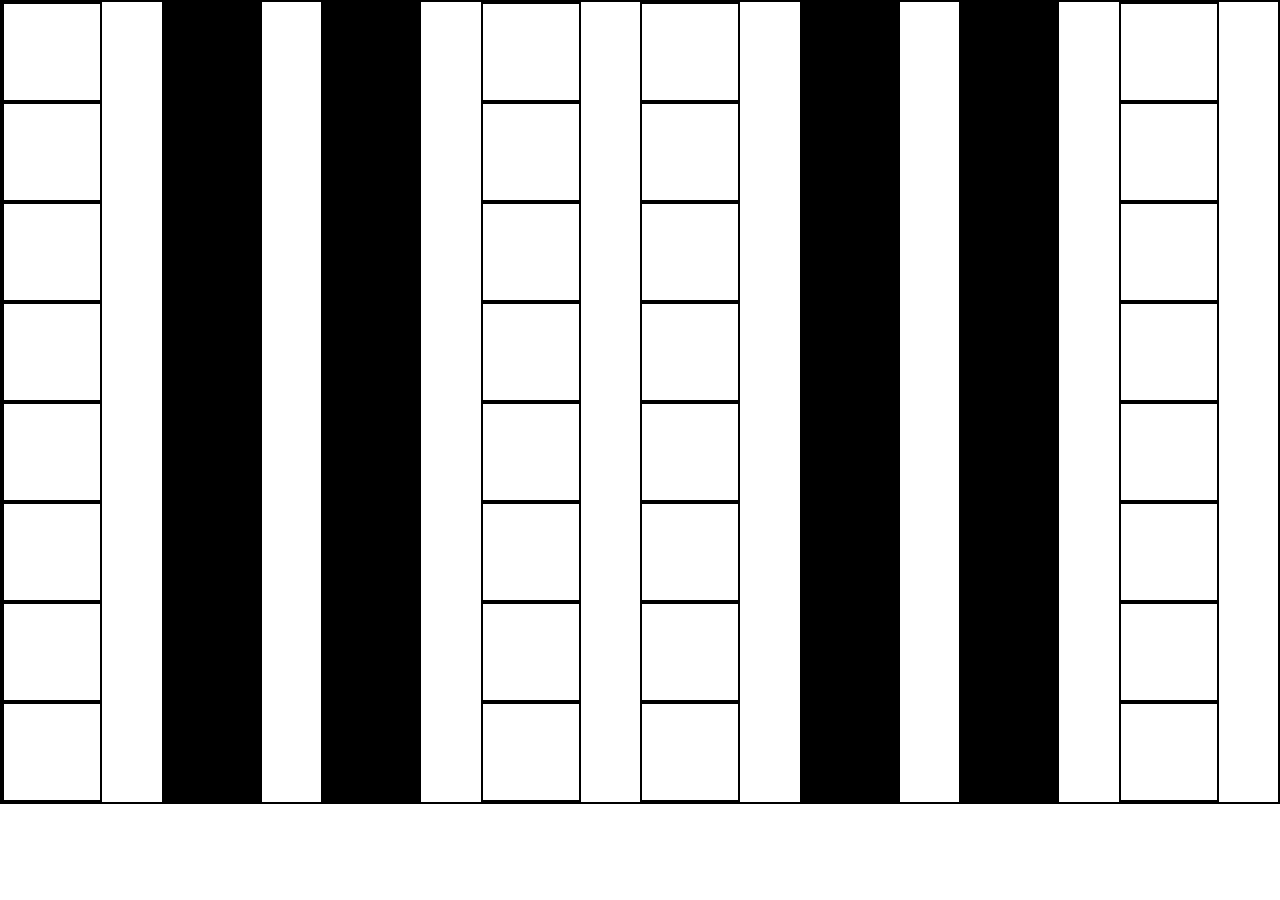
<file: chessboard/index.html>
<!DOCTYPE html>
<html lang="en">
<head>
    <meta charset="UTF-8">
    <meta name="viewport" content="width=device-width, initial-scale=1.0">
    <title>Chess Board</title>
    <link rel="stylesheet" href="style.css">
</head>
<body>

<div id="main">
    <div class="white"></div>
    <div class="black"></div>
    <div class="black"></div>
    <div class="white"></div>
    <div class="white"></div>
    <div class="black"></div>
    <div class="black"></div>
    <div class="white"></div>
    <div class="white"></div>
    <div class="black"></div>
    <div class="black"></div>
    <div class="white"></div>
    <div class="white"></div>
    <div class="black"></div>
    <div class="black"></div>
    <div class="white"></div>
    <div class="white"></div>
    <div class="black"></div>
    <div class="black"></div>
    <div class="white"></div>
    <div class="white"></div>
    <div class="black"></div>
    <div class="black"></div>
    <div class="white"></div>
    <div class="white"></div>
    <div class="black"></div>
    <div class="black"></div>
    <div class="white"></div>
    <div class="white"></div>
    <div class="black"></div>
    <div class="black"></div>
    <div class="white"></div>
    <div class="white"></div>
    <div class="black"></div>
    <div class="black"></div>
    <div class="white"></div>
    <div class="white"></div>
    <div class="black"></div>
    <div class="black"></div>
    <div class="white"></div>
    <div class="white"></div>
    <div class="black"></div>
    <div class="black"></div>
    <div class="white"></div>
    <div class="white"></div>
    <div class="black"></div>
    <div class="black"></div>
    <div class="white"></div>
    <div class="white"></div>
    <div class="black"></div>
    <div class="black"></div>
    <div class="white"></div>
    <div class="white"></div>
    <div class="black"></div>
    <div class="black"></div>
    <div class="white"></div>
    <div class="white"></div>
    <div class="black"></div>
    <div class="black"></div>
    <div class="white"></div>
    <div class="white"></div>
    <div class="black"></div>
    <div class="black"></div>
    <div class="white"></div>
</div>

</body>
</html>
</file>
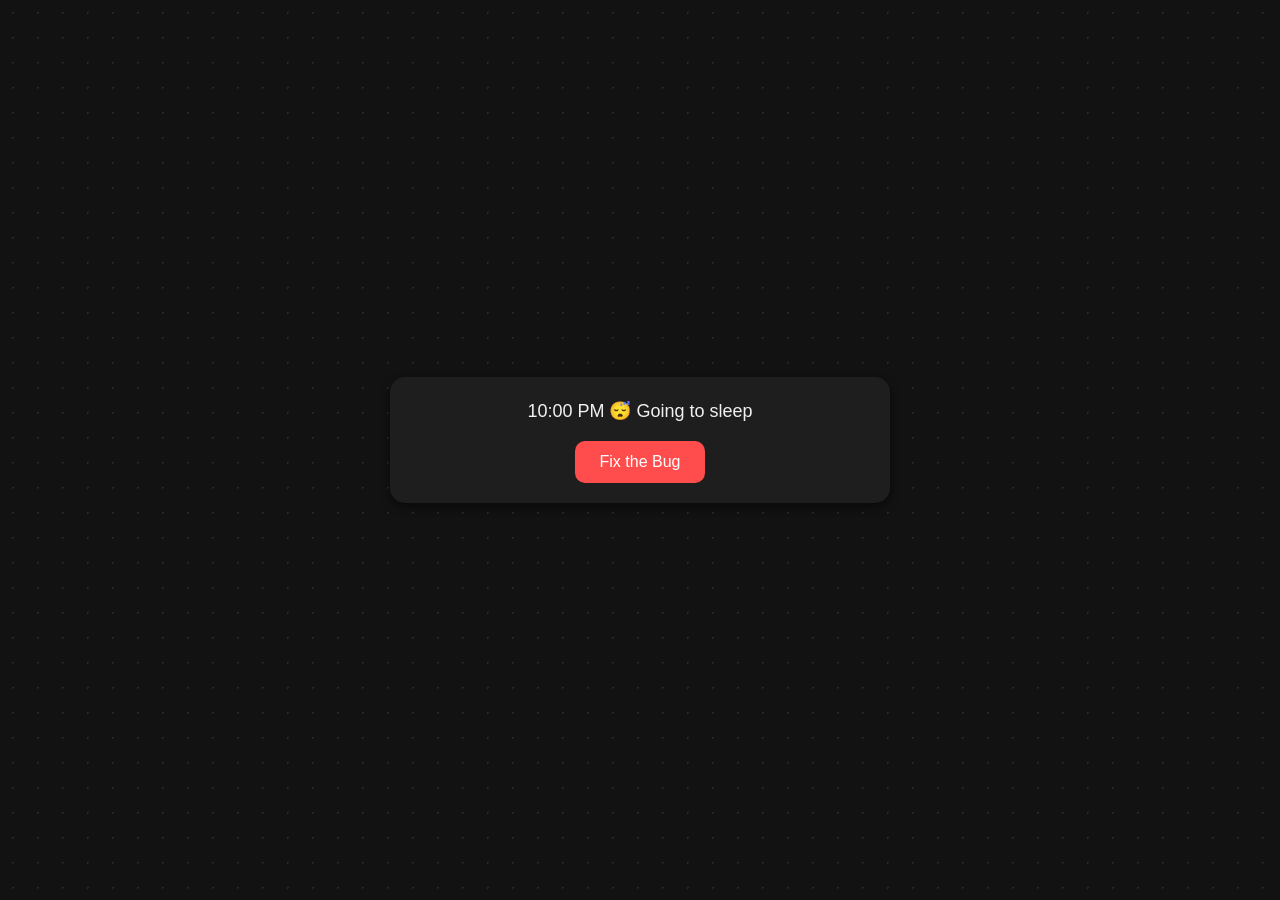
<file: memepage.html>
<!DOCTYPE html>
<html lang="en">
<head>
<meta charset="UTF-8">
<title>I'll Fix One Bug Before Sleeping</title>
<style>

  * {
    margin: 0;
    padding: 0;
    box-sizing: border-box;
  }

  body {
    background-color: #121212;
    color: #f1f1f1;
    font-family: 'Trebuchet MS', sans-serif;
    display: flex;
    justify-content: center;
    align-items: center;
    min-height: 100vh;
    padding: 20px;
    background-image: radial-gradient(#2a2a2a 1px, transparent 1px);
    background-size: 25px 25px;
  }

  #bugCheckbox, .coffeeBox {
    display: none;
  }

  .container {
    max-width: 500px;
    width: 100%;
    text-align: center;
  }

  .card {
    background-color: #1e1e1e;
    border-radius: 15px;
    padding: 20px;
    margin-bottom: 20px;
    box-shadow: 0px 4px 10px rgba(0, 0, 0, 0.5);
  }

  .schedule {
    font-size: 18px;
    line-height: 1.6;
  }

  .before-click {
    display: block;
  }

  .after-click {
    display: none;
  }

  .reveal {
    display: none;
  }

  #bugCheckbox:checked ~ .container .reveal {
    display: block;
  }

  .programmer-area {
    position: relative;
    height: 180px;
    display: flex;
    justify-content: center;
    align-items: center;
  }

  .bed {
    font-size: 70px;
  }

  .programmer-face {
    font-size: 50px;
    position: absolute;
    top: 10px;
  }

  .single-bug {
    font-size: 40px;
    position: absolute;
    bottom: 10px;
    right: 30%;
    animation: floaty 2s ease-in-out infinite;
  }

  @keyframes floaty {
    0% { transform: translateY(0px); }
    50% { transform: translateY(-10px); }
    100% { transform: translateY(0px); }
  }

  .fix-btn {
    display: inline-block;
    background-color: #ff4c4c;
    color: white;
    padding: 12px 25px;
    border-radius: 10px;
    font-size: 16px;
    cursor: pointer;
    margin-top: 15px;
    transition: transform 0.3s ease, background-color 0.3s ease;
  }

  .fix-btn:hover {
    animation: wiggle 0.3s ease-in-out;
    background-color: #ff2e2e;
  }

  @keyframes wiggle {
    0% { transform: scale(1.1) rotate(0deg); }
    25% { transform: scale(1.1) rotate(-3deg); }
    75% { transform: scale(1.1) rotate(3deg); }
    100% { transform: scale(1.1) rotate(0deg); }
  }

  .new-bugs {
    display: none;
    position: relative;
    height: 100px;
  }

  .new-bug {
    font-size: 30px;
    position: absolute;
    opacity: 0;
    animation: popIn 0.5s ease forwards, floaty 2s ease-in-out infinite;
  }

  @keyframes popIn {
    0% {
      opacity: 0;
      transform: scale(0);
    }
    70% {
      opacity: 1;
      transform: scale(1.2);
    }
    100% {
      opacity: 1;
      transform: scale(1);
    }
  }

  .b1 { top: 0px; left: 10px; animation-delay: 0.1s; }
  .b2 { top: 20px; left: 80px; animation-delay: 0.3s; }
  .b3 { top: 50px; left: 150px; animation-delay: 0.5s; }
  .b4 { top: 10px; left: 220px; animation-delay: 0.7s; }
  .b5 { top: 60px; left: 290px; animation-delay: 0.9s; }

  .new-bug:hover, .single-bug:hover {
    cursor: pointer;
    animation-play-state: paused;
    transform: scale(1.4) rotate(15deg);
    transition: transform 0.15s ease-in-out;
  }

  .new-bug::after {
    content: "squish!";
    position: absolute;
    top: -22px;
    left: -10px;
    font-size: 12px;
    color: #7CFC00;
    opacity: 0;
    transition: opacity 0.2s ease;
    white-space: nowrap;
  }

  .new-bug:hover::after {
    opacity: 1;
  }

  .summary-card {
    text-align: left;
  }

  .summary-title {
    text-align: center;
    font-size: 22px;
    margin-bottom: 15px;
    color: #7CFC00;
  }

  .summary-line {
    margin-bottom: 8px;
    font-size: 16px;
  }

  #bugCheckbox:checked ~ .container .before-click {
    display: none;
  }

  #bugCheckbox:checked ~ .container .after-click {
    display: block;
  }

  #bugCheckbox:checked ~ .container .single-bug {
    display: none;
  }

  #bugCheckbox:checked ~ .container .new-bugs {
    display: block;
  }

  #bugCheckbox:checked ~ .container .normal-face {
    display: none;
  }

  #bugCheckbox:checked ~ .container .scared-face {
    display: inline;
  }

  .scared-face {
    display: none;
  }

  #bugCheckbox:checked ~ .container .fix-btn {
    background-color: #555;
  }

  #bugCheckbox:checked ~ .container .reset-hint {
    display: block;
  }

  .reset-hint {
    font-size: 12px;
    color: #888;
    margin-top: 8px;
    display: none;
  }

  .schedule.after-click span.spooky:hover {
    color: #ff4c4c;
    display: inline-block;
    animation: shake 0.3s ease;
  }

  @keyframes shake {
    0% { transform: translateX(0); }
    25% { transform: translateX(-3px); }
    50% { transform: translateX(3px); }
    75% { transform: translateX(-3px); }
    100% { transform: translateX(0); }
  }

  .terminal {
    background-color: #000;
    border-radius: 10px;
    padding: 15px;
    text-align: left;
    font-family: 'Courier New', monospace;
    font-size: 13px;
    color: #7CFC00;
    margin-top: 15px;
  }

  .terminal p {
    margin-bottom: 4px;
  }

  .cursor {
    display: inline-block;
    width: 8px;
    background: #7CFC00;
    animation: blink 1s steps(1) infinite;
  }

  @keyframes blink {
    50% { opacity: 0; }
  }

  .achievement {
    background-color: #2a2a12;
    border: 1px solid #d4af37;
    border-radius: 10px;
    padding: 10px;
    margin-top: 15px;
    font-size: 14px;
    color: #d4af37;
    animation: bounceIn 0.6s ease;
  }

  @keyframes bounceIn {
    0% { transform: scale(0.5); opacity: 0; }
    60% { transform: scale(1.1); opacity: 1; }
    100% { transform: scale(1); }
  }

  .excuse-box {
    display: none;
  }

  .excuse-label {
    display: block;
    background-color: #292929;
    padding: 10px;
    border-radius: 8px;
    cursor: pointer;
    margin-top: 8px;
    font-size: 14px;
    transition: background-color 0.2s ease;
  }

  .excuse-label:hover {
    background-color: #3a3a3a;
  }

  .excuse-answer {
    max-height: 0;
    overflow: hidden;
    background-color: #1a1a1a;
    border-radius: 0 0 8px 8px;
    transition: max-height 0.3s ease, padding 0.3s ease;
    font-size: 13px;
    color: #bbb;
    padding: 0 10px;
  }

  .excuse-box:checked ~ .excuse-answer {
    max-height: 100px;
    padding: 10px;
  }

  .toggle-wrap {
    margin-top: 15px;
    font-size: 14px;
  }

  .toggle-box {
    display: none;
  }

  .toggle-switch {
    display: inline-block;
    width: 50px;
    height: 26px;
    background-color: #555;
    border-radius: 20px;
    position: relative;
    cursor: pointer;
    vertical-align: middle;
    transition: background-color 0.3s ease;
  }

  .toggle-switch::before {
    content: "";
    position: absolute;
    width: 20px;
    height: 20px;
    background-color: white;
    border-radius: 50%;
    top: 3px;
    left: 3px;
    transition: left 0.3s ease;
  }

  .toggle-box:checked ~ .toggle-switch {
    background-color: #7CFC00;
  }

  .toggle-box:checked ~ .toggle-switch::before {
    left: 27px;
  }

  .toggle-text-bug {
    margin-left: 8px;
  }

  .toggle-text-feature {
    margin-left: 8px;
    display: none;
  }

  .toggle-box:checked ~ .toggle-text-bug {
    display: none;
  }

  .toggle-box:checked ~ .toggle-text-feature {
    display: inline;
  }

  .coffee-counter {
    margin-top: 10px;
    font-size: 26px;
  }

  .cup-label {
    cursor: pointer;
    opacity: 0.25;
    transition: opacity 0.2s ease, transform 0.2s ease;
    display: inline-block;
  }

  .cup-label:hover {
    transform: scale(1.2);
  }

  #cup1:checked ~ .container .lbl1,
  #cup2:checked ~ .container .lbl2,
  #cup3:checked ~ .container .lbl3,
  #cup4:checked ~ .container .lbl4,
  #cup5:checked ~ .container .lbl5,
  #cup6:checked ~ .container .lbl6 {
    opacity: 1;
  }

  .caffeine-msg {
    display: none;
    font-size: 13px;
    color: #7CFC00;
    margin-top: 5px;
  }

  #cup1:checked ~ #cup2:checked ~ #cup3:checked ~ #cup4:checked ~ #cup5:checked ~ #cup6:checked ~ .container .caffeine-msg {
    display: block;
  }

  .programmer-face:hover {
    transform: scale(1.3);
    transition: transform 0.2s ease;
    cursor: pointer;
  }

  @media (max-width: 500px) {
    .schedule {
      font-size: 15px;
    }
    .programmer-area {
      height: 150px;
    }
  }

</style>
</head>
<body>

  <input type="checkbox" id="bugCheckbox">

  <input type="checkbox" class="coffeeBox" id="cup1">
  <input type="checkbox" class="coffeeBox" id="cup2">
  <input type="checkbox" class="coffeeBox" id="cup3">
  <input type="checkbox" class="coffeeBox" id="cup4">
  <input type="checkbox" class="coffeeBox" id="cup5">
  <input type="checkbox" class="coffeeBox" id="cup6">

  <div class="container">

    <div class="card">
      <div class="schedule before-click">
        10:00 PM 😴 Going to sleep
      </div>

      <div class="schedule after-click">
        10 PM 🔧 Fixing bug<br>
        11 PM 🔧<br>
        12 AM ☕ Coffee<br>
        1 AM 😭<br>
        2 AM <span class="spooky">Still debugging</span><br>
        3 AM <span class="spooky">Why isn't it working?</span><br>
        4 AM <span class="spooky">Who wrote this code?</span><br>
        5 AM Oh... I wrote this.<br>
        6 AM 💀
      </div>

      <label for="bugCheckbox" class="fix-btn">Fix the Bug</label>
      <div class="reset-hint">(click again to relive the nightmare)</div>
    </div>

    <div class="card reveal">
      <div class="programmer-area">
        <div class="bed">🛏️</div>

        <span class="programmer-face normal-face">😴</span>
        <span class="programmer-face scared-face">😨</span>

        <div class="single-bug" title="just one little bug how bad can it be">🐛</div>

        <div class="new-bugs">
          <span class="new-bug b1" title="hi im bug #1">🐛</span>
          <span class="new-bug b2" title="i multiplied">🐛</span>
          <span class="new-bug b3" title="this ones a feature actually">🐛</span>
          <span class="new-bug b4" title="stack overflow says just restart ur pc">🐛</span>
          <span class="new-bug b5" title="idk how i got here either">🐛</span>
        </div>
      </div>

      <div class="achievement">🏆 Achievement Unlocked: Professional Bug Breeder (1 in, 5 out)</div>

      <div class="terminal">
        <p>&gt; git commit -m "fixed it"</p>
        <p>&gt; Error: 5 tests failed</p>
        <p>&gt; git commit -m "fixed it for real this time"</p>
        <p>&gt; Error: 5 tests still failed</p>
        <p>&gt; git commit -m "please work"<span class="cursor">&nbsp;</span></p>
      </div>

      <div class="coffee-counter">
        <label for="cup1" class="cup-label lbl1">☕</label>
        <label for="cup2" class="cup-label lbl2">☕</label>
        <label for="cup3" class="cup-label lbl3">☕</label>
        <label for="cup4" class="cup-label lbl4">☕</label>
        <label for="cup5" class="cup-label lbl5">☕</label>
        <label for="cup6" class="cup-label lbl6">☕</label>
      </div>
      <div class="caffeine-msg">⚠️ maximum caffeine reached, heart rate: yes</div>

      <div class="toggle-wrap">
        <input type="checkbox" id="featureToggle" class="toggle-box">
        <label for="featureToggle" class="toggle-switch"></label>
        <span class="toggle-text-bug">calling it a bug 🐛</span>
        <span class="toggle-text-feature">actually its a feature now ✨</span>
      </div>
    </div>

    <div class="card reveal">
      <p style="margin-bottom: 8px; font-weight: bold;">Common Excuses (click to expand)</p>

      <input type="checkbox" id="ex1" class="excuse-box">
      <label for="ex1" class="excuse-label">"It works on my machine"</label>
      <div class="excuse-answer">Narrator: it did not work on the machine that mattered.</div>

      <input type="checkbox" id="ex2" class="excuse-box">
      <label for="ex2" class="excuse-label">"I only changed one line"</label>
      <div class="excuse-answer">That one line was load bearing apparently.</div>

      <input type="checkbox" id="ex3" class="excuse-box">
      <label for="ex3" class="excuse-label">"The intern probably broke it"</label>
      <div class="excuse-answer">There is no intern. There has never been an intern.</div>
    </div>

    <div class="card summary-card reveal">
      <div class="summary-title">Mission Complete</div>
      <div class="summary-line">Bugs Fixed: 1</div>
      <div class="summary-line">New Bugs Created: 5</div>
      <div class="summary-line">Sleep Lost: 8 Hours</div>
      <div class="summary-line">Coffee Consumed:</div>
      <div class="summary-line">☕☕☕☕☕☕</div>
    </div>

  </div>

</body>
</html>
</file>
<file: chessboard/style.css>
*{
    margin:0;
    padding:0;
    box-sizing:border-box;
}

#main{
    display:grid;
    grid-template-columns:repeat(8,1fr);
    grid-template-rows:repeat(8,1fr);

    border:2px solid black;
}

.white{
    width:100px;
    height:100px;
    background:white;
     border:2px solid black;
}

.black{
    width:100px;
    height:100px;
    background:black;
     border:2px solid black;
}
</file>
